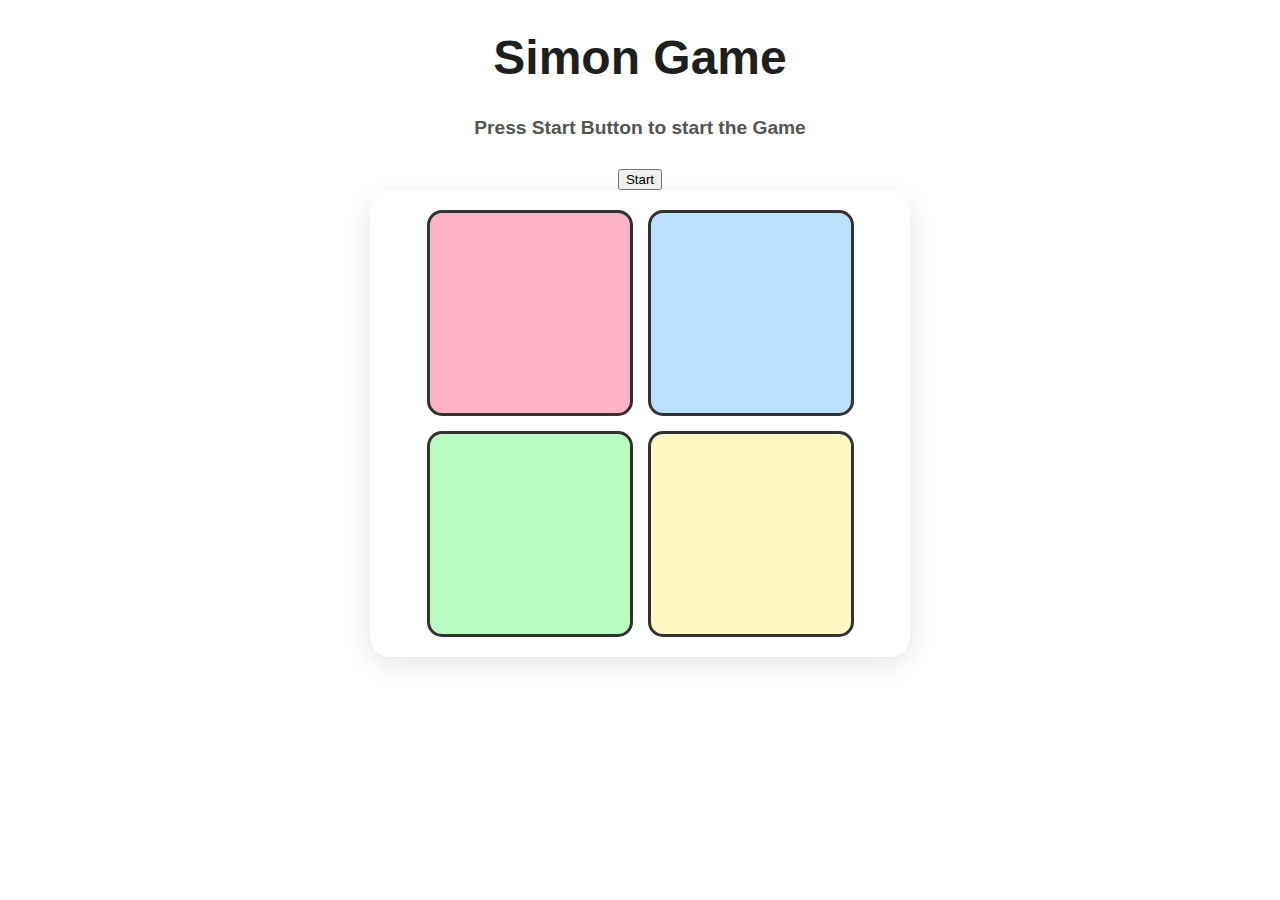
<file: index.html>
<!DOCTYPE html>
<html lang="en">
<head>
    <meta charset="UTF-8">
    <meta name="viewport" content="width=device-width, initial-scale=1.0">
    <title>Document</title>
    <link rel="stylesheet" href="./css/style.css">
</head>
<body>
    <!-- simon says game -->
    <h1>Simon Game</h1>


    <h3 id = "score" class="start">Press Start Button to start the Game</h3>
    <button id="startBtn"> Start </button>
<div id="container">

    <div class="box"> </div>
    <div class="box"> </div>
    <div class="box"> </div>
    <div class="box"> </div>

</div>
   

<script src="./css/script.js"></script>
</body>
</html>
</file>
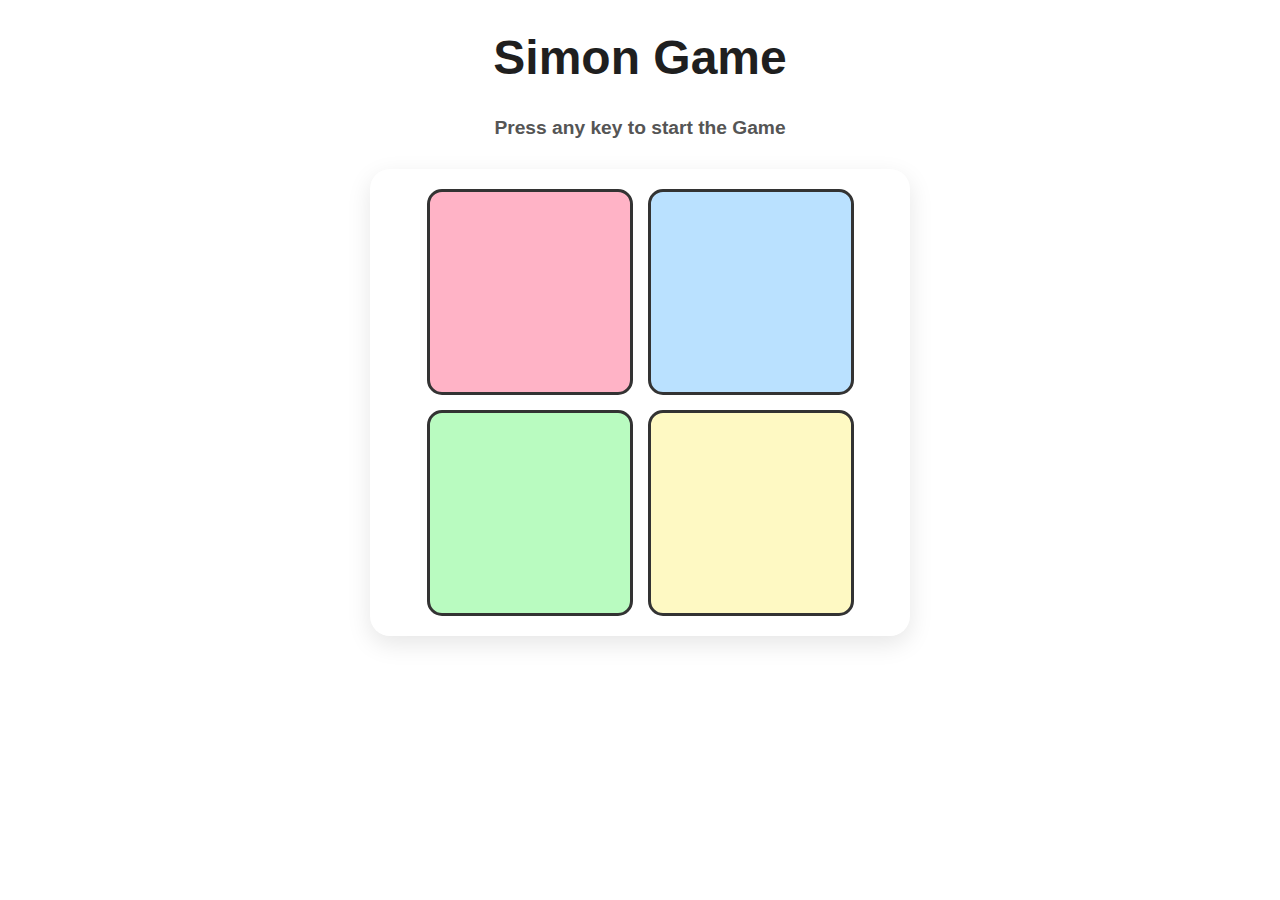
<file: simon.html>
<!DOCTYPE html>
<html lang="en">
<head>
    <meta charset="UTF-8">
    <meta name="viewport" content="width=device-width, initial-scale=1.0">
    <title>Document</title>
    <link rel="stylesheet" href="style.css">
</head>
<body>
    
    <h1>Simon Game</h1>


    <h3 id = "score">Press any key to start the Game</h3>
<div id="container">

    <div class="box"> </div>
    <div class="box"> </div>
    <div class="box"> </div>
    <div class="box"> </div>

</div>
   

<script src="script.js"></script>
</body>
</html>
</file>
<file: css/style.css>
/* Body Styling */
body {
    margin: 0;
    padding: 0;
    font-family: 'Segoe UI', Tahoma, Geneva, Verdana, sans-serif;
    /* background: linear-gradient(to right, #f6f9fc, #e6f0ff); */
    text-align: center;
}

/* Game Title */
h1 {
    font-size: 3rem;
    color: #1f1f1f;
    margin-top: 30px;
}

/* Score Text */
#score {
    font-size: 1.2rem;
    color: #555;
    margin-bottom: 30px;
}

/* Game Container */
#container {
    display: flex;
    flex-wrap: wrap;
    justify-content: center;
    align-items: center;
    width: 90vw;
    max-width: 500px;
    height: auto;
    margin: auto;
    background: #fff;
    padding: 20px;
    border-radius: 20px;
    box-shadow: 0 8px 25px rgba(0, 0, 0, 0.1);
    gap: 15px;
}

/* Button Styling */
.box {
    flex: 1 1 40%;
    aspect-ratio: 1 / 1;
    border-radius: 15px;
    border: 3px solid #333;
    transition: transform 0.2s ease, filter 0.2s ease;
    cursor: pointer;
    min-width: 100px;
    max-width: 200px;
}

/* Light animation effect */
.lightColor {
    filter: brightness(150%);
    transform: scale(1.05);
}

/* Unique Colors */
.box:nth-child(1) {
    background-color: #ffb3c6;
}

.box:nth-child(2) {
    background-color: #bae1ff;
}

.box:nth-child(3) {
    background-color: #b9fbc0;
}

.box:nth-child(4) {
    background-color: #fef9c3;
}

/* Responsive Adjustments */
@media (max-width: 768px) {
    #container {
        width: 90vw;
        padding: 15px;
        gap: 12px;
    }

    h1 {
        font-size: 2.2rem;
    }

    #score {
        font-size: 1.1rem;
    }
}

@media (max-width: 480px) {
    #container {
        gap: 10px;
    }

    .box {
        min-width: 80px;
    }

    h1 {
        font-size: 2rem;
    }

    #score {
        font-size: 1rem;
    }
}
</file>
<file: style.css>
/* Body Styling */
body {
    margin: 0;
    padding: 0;
    font-family: 'Segoe UI', Tahoma, Geneva, Verdana, sans-serif;
    /* background: linear-gradient(to right, #f6f9fc, #e6f0ff); */
    text-align: center;
}

/* Game Title */
h1 {
    font-size: 3rem;
    color: #1f1f1f;
    margin-top: 30px;
}

/* Score Text */
#score {
    font-size: 1.2rem;
    color: #555;
    margin-bottom: 30px;
}

/* Game Container */
#container {
    display: flex;
    flex-wrap: wrap;
    justify-content: center;
    align-items: center;
    width: 90vw;
    max-width: 500px;
    height: auto;
    margin: auto;
    background: #fff;
    padding: 20px;
    border-radius: 20px;
    box-shadow: 0 8px 25px rgba(0, 0, 0, 0.1);
    gap: 15px;
}

/* Button Styling */
.box {
    flex: 1 1 40%;
    aspect-ratio: 1 / 1;
    border-radius: 15px;
    border: 3px solid #333;
    transition: transform 0.2s ease, filter 0.2s ease;
    cursor: pointer;
    min-width: 100px;
    max-width: 200px;
}

/* Light animation effect */
.lightColor {
    filter: brightness(150%);
    transform: scale(1.05);
}

/* Unique Colors */
.box:nth-child(1) {
    background-color: #ffb3c6;
}

.box:nth-child(2) {
    background-color: #bae1ff;
}

.box:nth-child(3) {
    background-color: #b9fbc0;
}

.box:nth-child(4) {
    background-color: #fef9c3;
}

/* Responsive Adjustments */
@media (max-width: 768px) {
    #container {
        width: 90vw;
        padding: 15px;
        gap: 12px;
    }

    h1 {
        font-size: 2.2rem;
    }

    #score {
        font-size: 1.1rem;
    }
}

@media (max-width: 480px) {
    #container {
        gap: 10px;
    }

    .box {
        min-width: 80px;
    }

    h1 {
        font-size: 2rem;
    }

    #score {
        font-size: 1rem;
    }
}
</file>
